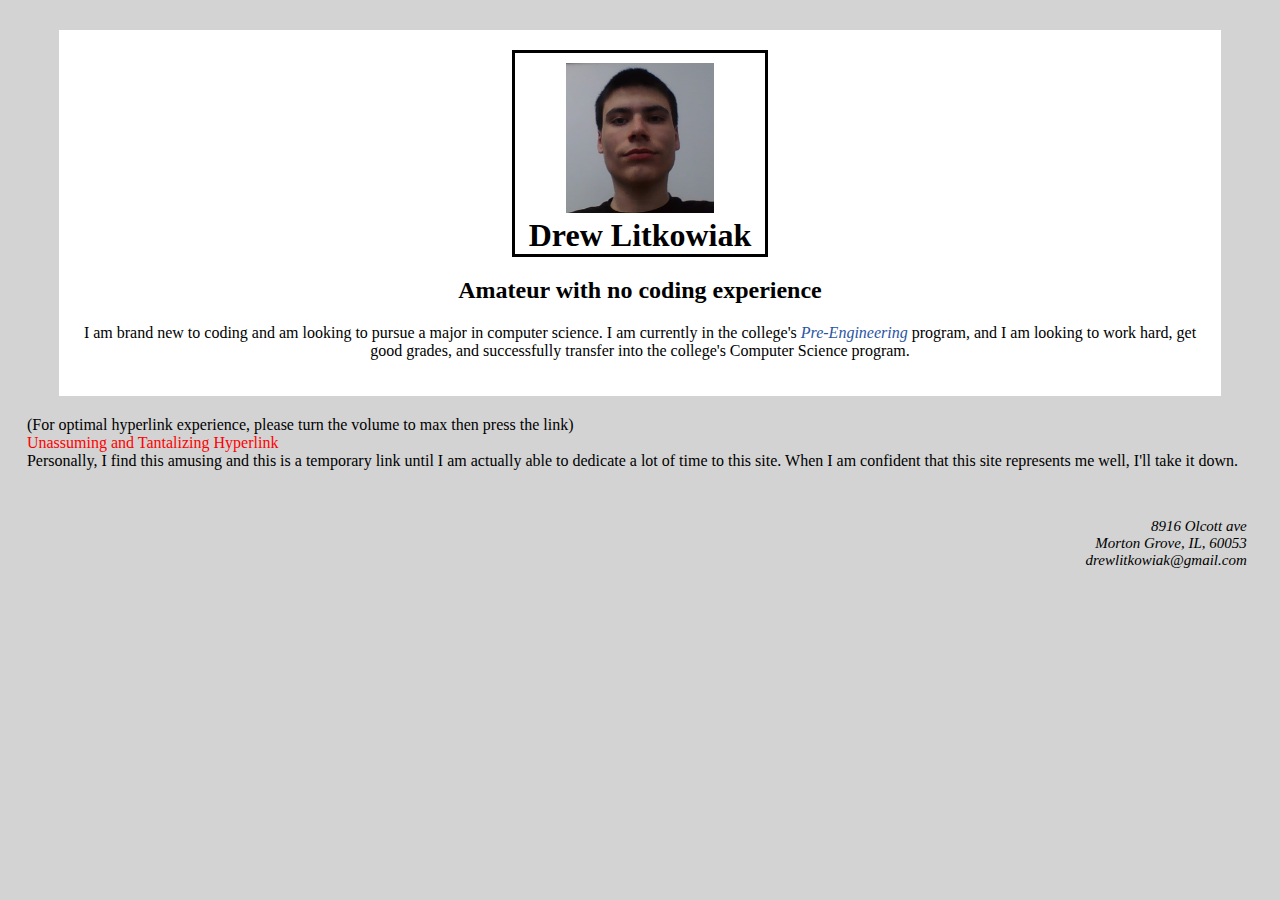
<file: index.html>
<!DOCTYPE html>
<html>
<head>
<title>MyWebsite</title>
<link rel="stylesheet" href="styles.css">
</head>
<body>
	<div class="content"/>
		<div id="myself">
			<img src="./Media/Selfie.jpg" alt="Profile Picture" height="150"
			title="Temporary until I actually put my own picture up">
			<h1 title="Is gud name">Drew Litkowiak</h1>
		</div>
		<div id="intro">
			<h2 title="As advertised on Television">Amateur with no coding experience</h2>
			<p>I am brand new to coding and am looking to pursue a major in computer science. I am currently
			in the college's 
			<a class="link1" href="./Media/http://dgs.illinois.edu/pre-engineering" target="_blank">Pre-Engineering</a>
			program, and I am looking to work hard, get good grades, 
			and successfully transfer into the college's Computer Science program.</p>
		</div>
	</div>
	<p class="bot-left">(For optimal hyperlink experience, please turn the volume to max then press the link)<br>
		<a class="soviet" href="Soviet page.html" target="_blank" title="Be Happy Comrade">
		Unassuming and Tantalizing Hyperlink</a><br>
		Personally, I find this amusing and this is a temporary link until I am actually able to dedicate a lot of
		time to this site. When I am confident that this site represents me well, I'll take it down.
	</p>
	<pre>
	<address class="bot-right">
	8916 Olcott ave
	Morton Grove, IL, 60053
	drewlitkowiak@gmail.com
	</address>
	</pre>
</body>
</html>
</file>
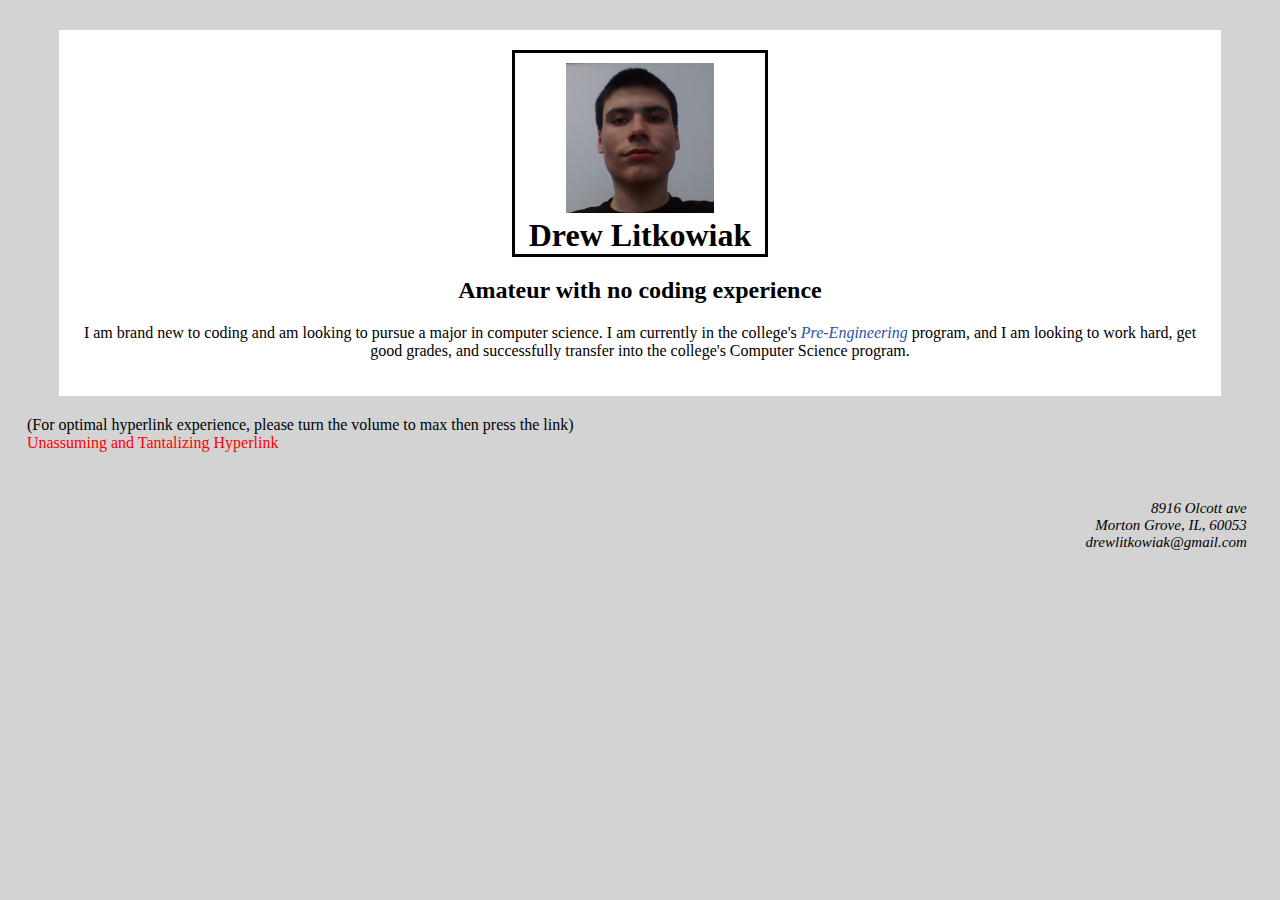
<file: personal.html>
<!DOCTYPE html>
<html>
<head>
<title>MyWebsite</title>
<link rel="stylesheet" href="styles.css">
</head>
<body>
	<div class="content"/>
		<div id="myself">
			<img src="./Media/Selfie.jpg" alt="Profile Picture" height="150"
			title="Temporary until I actually put my own picture up">
			<h1 title="Is gud name">Drew Litkowiak</h1>
		</div>
		<div id="intro">
			<h2 title="As advertised on Television">Amateur with no coding experience</h2>
			<p>I am brand new to coding and am looking to pursue a major in computer science. I am currently
			in the college's 
			<a class="link1" href="./Media/http://dgs.illinois.edu/pre-engineering" target="_blank">Pre-Engineering</a>
			program, and I am looking to work hard, get good grades, 
			and successfully transfer into the college's Computer Science program.</p>
		</div>
	</div>
	<p class="bot-left">(For optimal hyperlink experience, please turn the volume to max then press the link)<br>
		<a class="soviet" href="Soviet page.html" target="_blank" title="Be Happy Comrade">
		Unassuming and Tantalizing Hyperlink</a>
	</p>
	<pre>
	<address class="bot-right">
	8916 Olcott ave
	Morton Grove, IL, 60053
	drewlitkowiak@gmail.com
	</address>
	</pre>
</body>
</html>
</file>
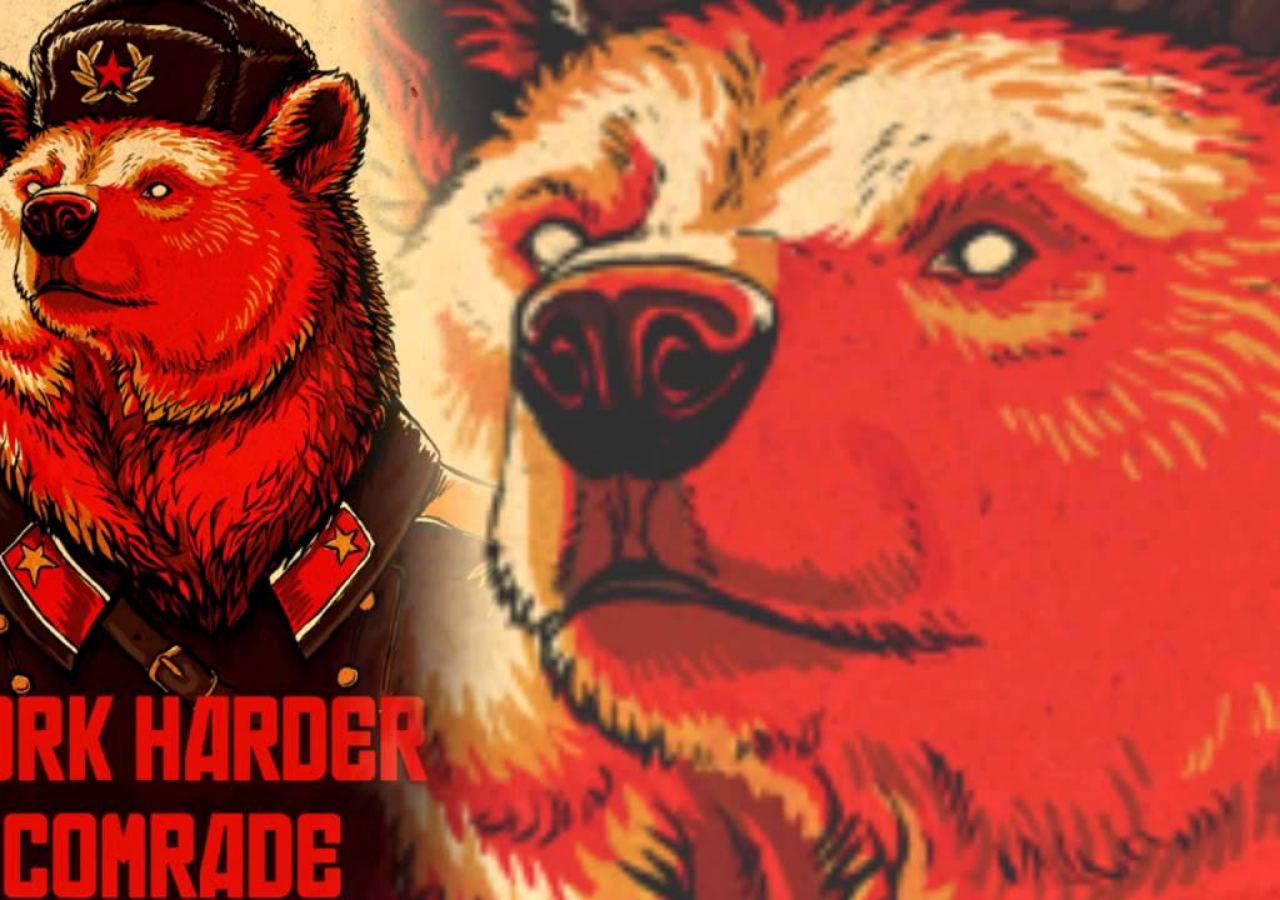
<file: Soviet page.html>
<!DOCTYPE html>
<html>
<head>
	<title>медвед</title>
	<link rel="shortcut icon" href="./Media/Hammer and Sickle.ico">
	<style>
		html, body {
			height: 100%;
			margin: 0;
		}
		.image {
			background-image: url("./Media/Soviet Bear.jpg");

			height: 100%;

			background-position: center top;
			background-repeat: no-repeat;
			background-size: cover;
		}
	</style>
</head>
<body>
	<audio src="./Media/Non-distorted Anthem.mp3" autoplay loop></audio>
	<div class="image"></div>
</body>
</html>
</file>
<file: styles.css>
.soviet {
	color:red;
}
.soviet:link, .soviet:visited {
	text-decoration:none;
}
.soviet:hover {
	text-decoration:underline;
}
.link1, .link1:visited {
	color:#2954a3;
	font-style:italic;
	text-decoration:none;
}
.link1:hover {
	text-decoration:underline;
}
.content {
	background-color: white;
	padding: 20px;
	text-align:center;
	margin: 4%;
	margin-top: 30px;
	margin-bottom: 20px;
}
body {
	background-color: lightgray;
}
h1 {
	margin: 0px;
}
p.content {
	margin-bottom:0px;
}
#myself {
	width: 250px;
	margin: 0 auto;
	padding-top: 10px;
	border: 3px solid black;
}
address {
	text-align:right;
}
.bot-left {
	margin-left: 1.5%;
}
.bot-right {
	font-size:15px;
	font-family:Verdana;
	margin-right: 2%;
}
</file>
